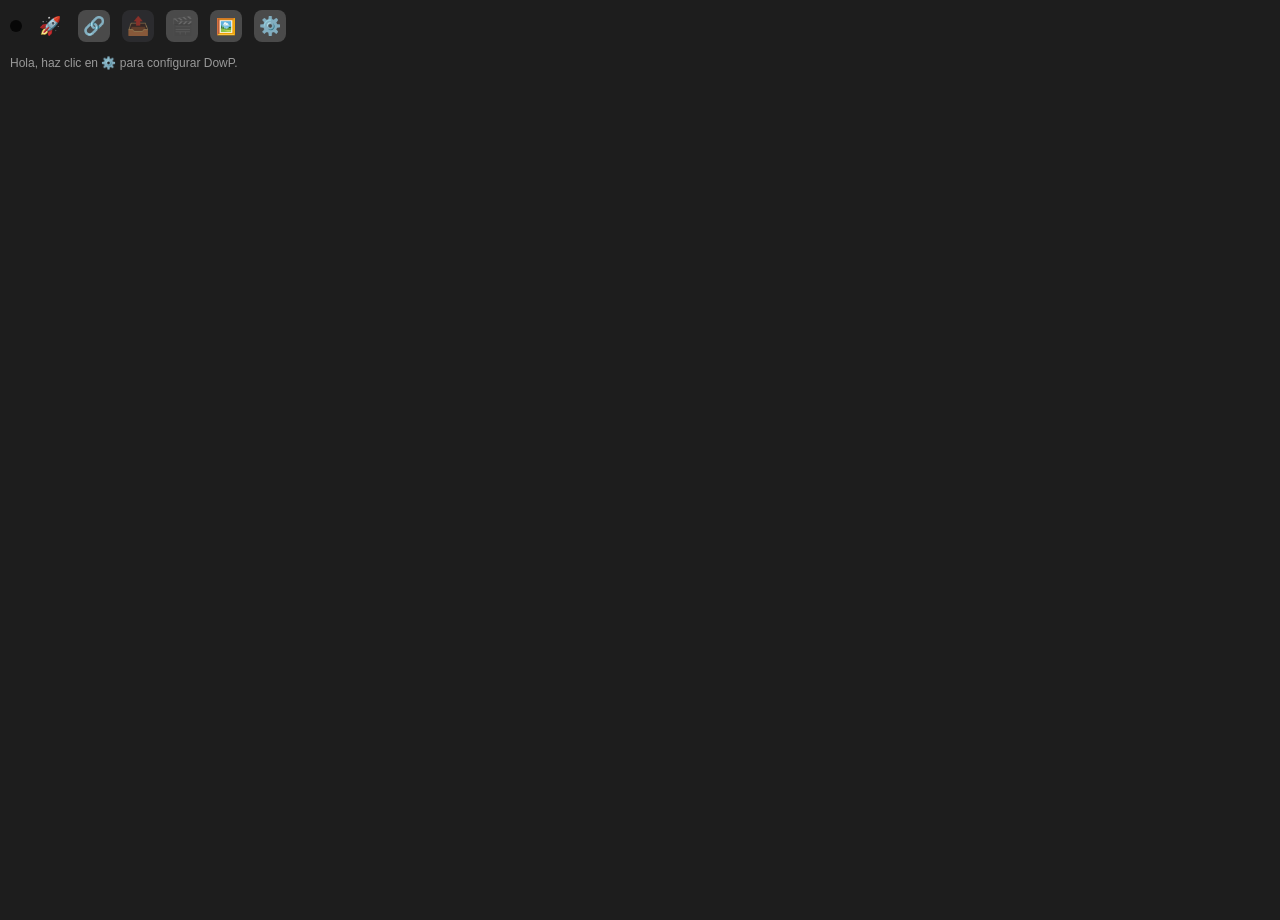
<file: importer_adobe/src/index.html>
<!DOCTYPE html>
<html>
<head>
    <title>DowP Importer</title>
    <link rel="stylesheet" href="css/styles.css">
</head>
<body>
    <div class="container">
        <div id="status-indicator" class="disconnected" title="Estado de Conexión"></div>
        <div class="icon-button" id="btn-launch" title="Abrir DowP">🚀</div>
        <div class="icon-button" id="btn-check" title="Comprobar Conexión">🔗</div>
        <div class="icon-button" id="btn-send-to-dowp" title="Enviar selección a DowP">📤</div>

        <div class="checkbox-container" id="add-to-timeline-container" title="Añadir a la línea de tiempo activa">
            <input type="checkbox" id="add-to-timeline-checkbox" disabled>
            <label for="add-to-timeline-checkbox" id="add-to-timeline-label">🎬</label>
        </div>
        <div class="checkbox-container" id="import-images-container" title="Añadir imágenes a la línea de tiempo">
            <input type="checkbox" id="import-images-checkbox" disabled>
            <label for="import-images-checkbox" id="import-images-label">🖼️</label>
        </div>

        <div class="icon-button" id="btn-settings" title="Configurar ruta de DowP">⚙️</div>
        
    </div>
    <div class="log-area">
        <p id="log-text">Hola, haz clic en ⚙️ para configurar DowP.</p>
    </div>
    <script type="text/javascript" src="./js/CSInterface.js"></script>
    <script type="text/javascript" src="./js/platform.js"></script>
    <script type="text/javascript" src="./js/socket.io.js"></script>
    <script type="text/javascript" src="./js/main.js"></script>
</body>
</html>
</file>
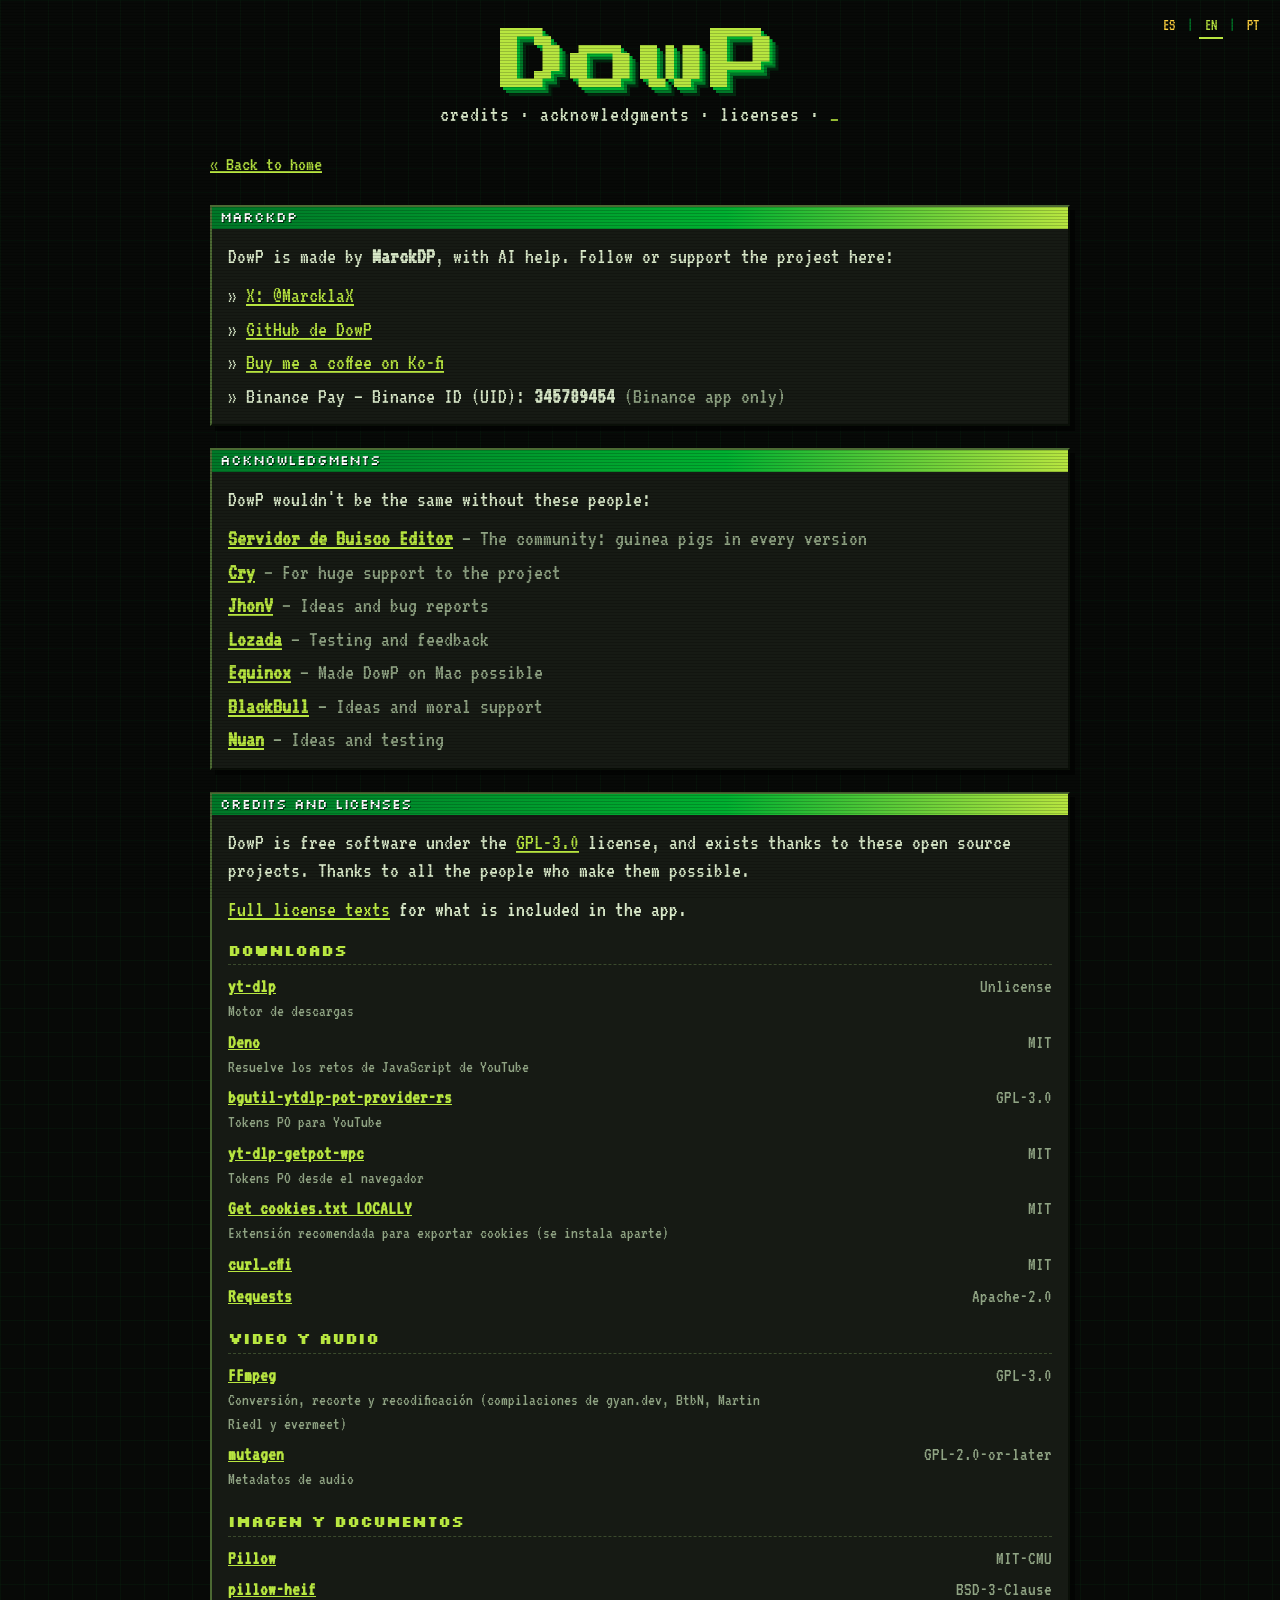
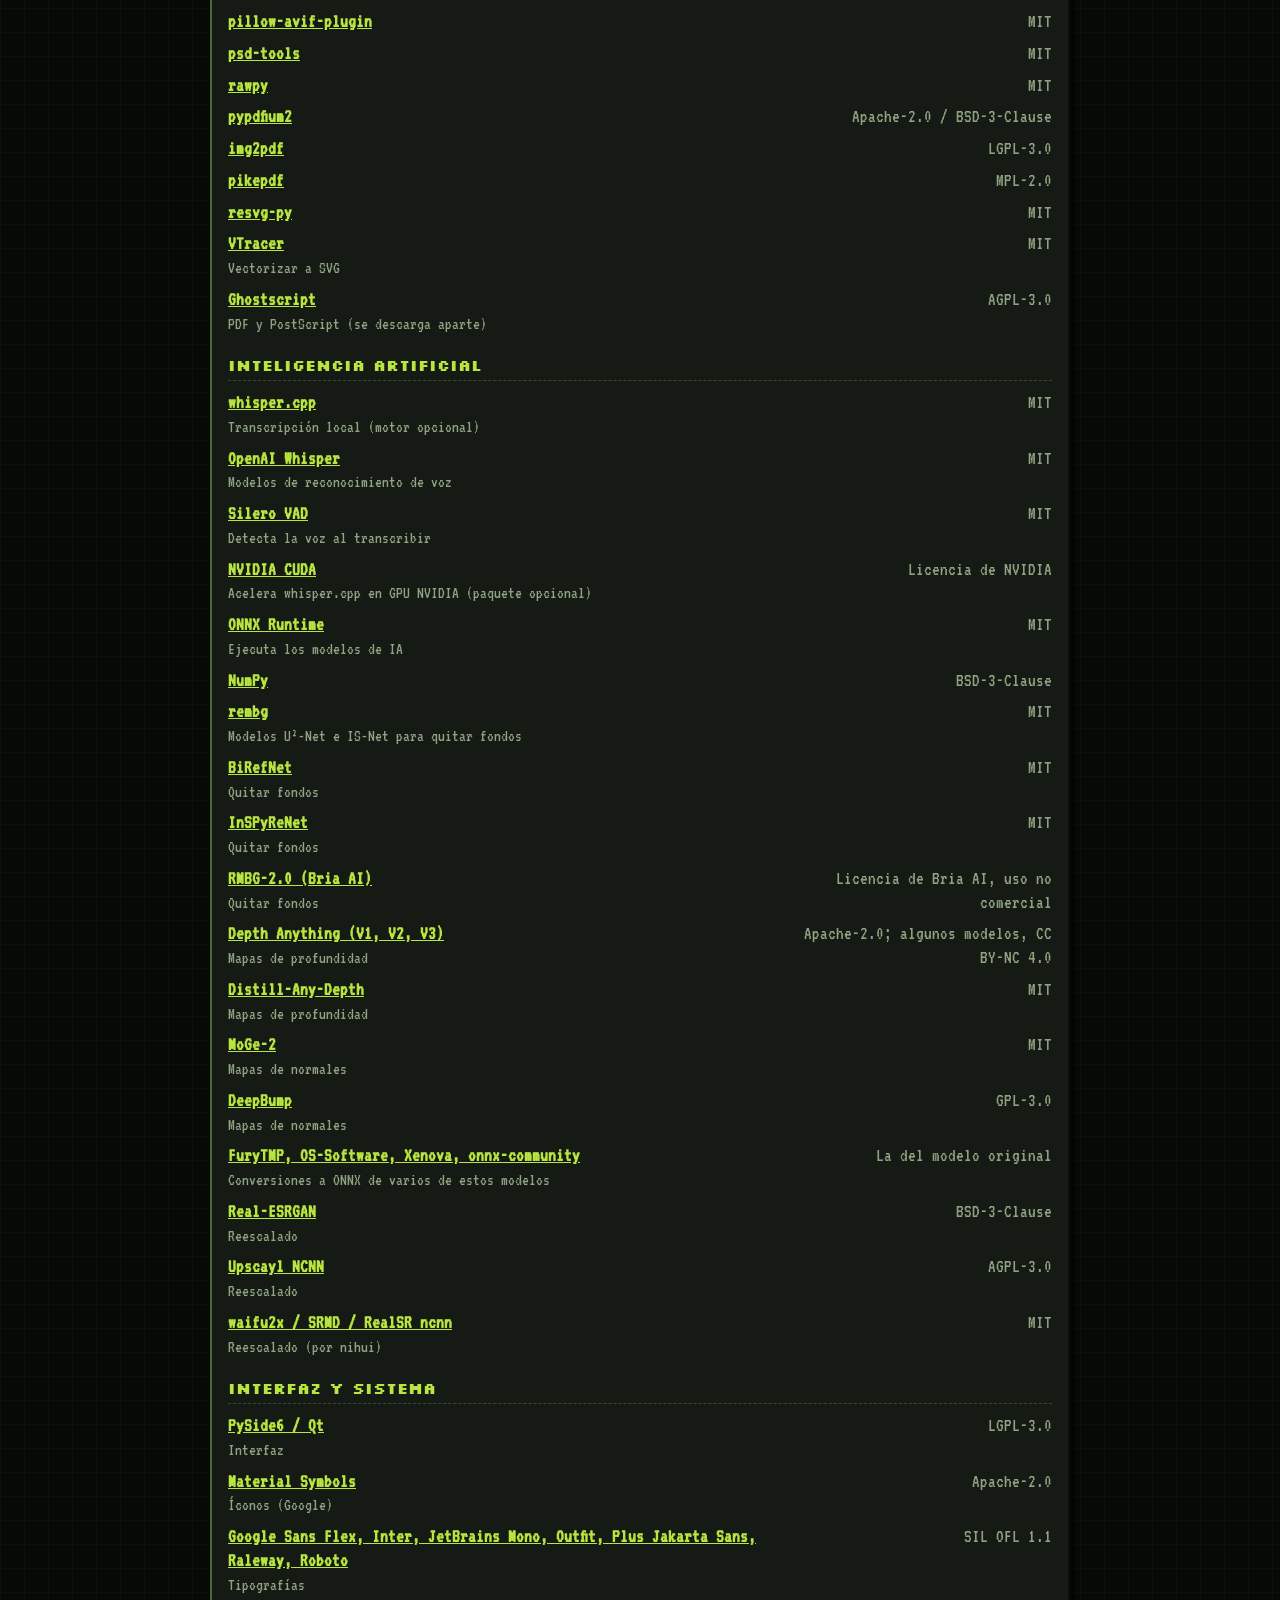
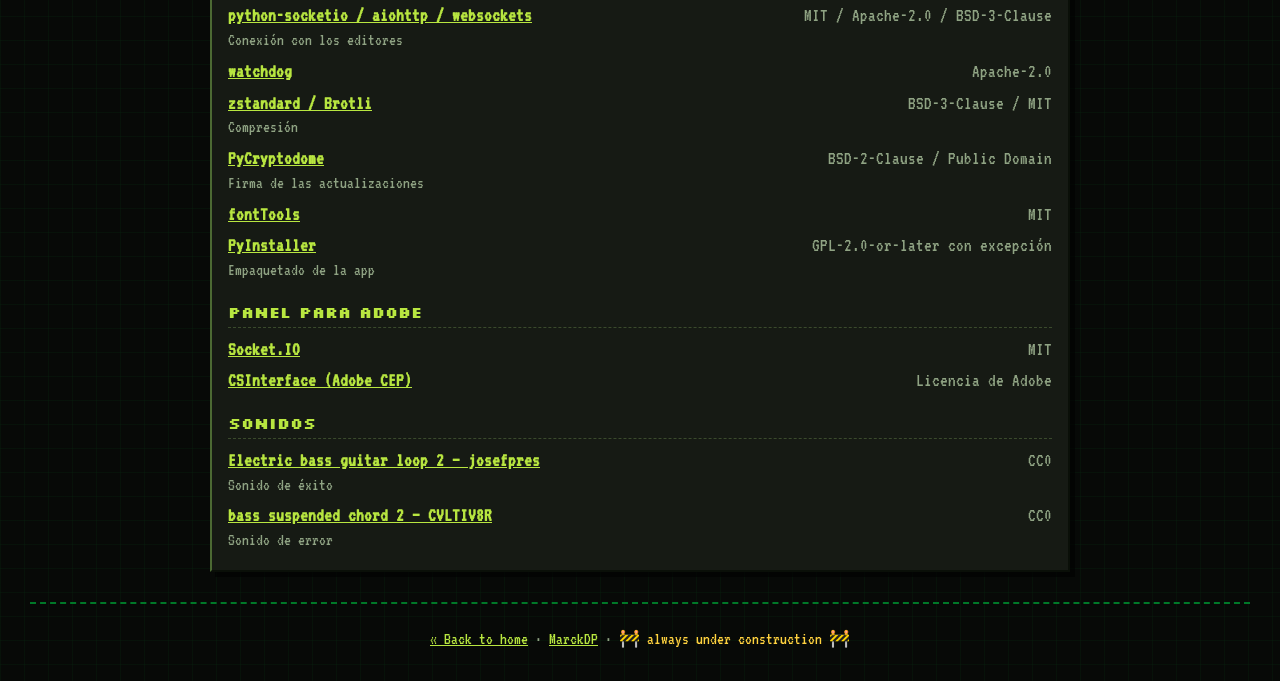
<file: docs/creditos.html>
<!DOCTYPE html>
<html lang="es">
<head>
    <meta charset="UTF-8">
    <meta name="viewport" content="width=device-width, initial-scale=1.0">
    <title>DowP — créditos y agradecimientos</title>
    <meta name="description" content="Créditos, agradecimientos y licencias de DowP.">
    <link rel="icon" type="image/png" href="img/logo32.png">

    <!-- Open Graph / Redes Sociales -->
    <meta property="og:type" content="website">
    <meta property="og:url" content="https://marckdp.github.io/DowP/creditos.html">
    <meta property="og:title" content="DowP — créditos y agradecimientos">
    <meta property="og:description" content="Créditos, agradecimientos y licencias de DowP.">
    <meta property="og:image" content="https://marckdp.github.io/DowP/img/DowP_portada.jpg">
    <meta property="og:image:width" content="1200">
    <meta property="og:image:height" content="630">
    <meta property="og:image:type" content="image/jpeg">

    <!-- Twitter / X -->
    <meta name="twitter:card" content="summary_large_image">
    <meta name="twitter:title" content="DowP — créditos y agradecimientos">
    <meta name="twitter:description" content="Créditos, agradecimientos y licencias de DowP.">
    <meta name="twitter:image" content="https://marckdp.github.io/DowP/img/DowP_portada.jpg">

    <!-- Color de tema -->
    <meta name="theme-color" content="#b8e640">

    <link rel="preconnect" href="https://fonts.googleapis.com">
    <link rel="preconnect" href="https://fonts.gstatic.com" crossorigin>
    <link href="https://fonts.googleapis.com/css2?family=Press+Start+2P&family=Silkscreen:wght@400;700&family=VT323&display=swap" rel="stylesheet">
    <link rel="stylesheet" href="style.css?v=2026110101">
    <script src="lang.js?v=2026110101"></script>
</head>
<body>
    <!-- Generada a partir de app/src/core/credits.py: si cambias los datos allí, cámbialos aquí también. -->
    <div class="crt" aria-hidden="true"></div>

    <header class="masthead masthead-center">
        <div>
            <h1 class="masthead-title"><a href="index.html" style="text-decoration:none;color:inherit">DowP</a></h1>
            <p class="masthead-sub" data-i18n="cred_sub">créditos · agradecimientos · <span class="nowrap">licencias · <span class="blink">_</span></span></p>
        </div>
        <div class="lang-selector">
            <a href="#" data-lang="es">ES</a> | <a href="#" data-lang="en">EN</a> | <a href="#" data-lang="pt">PT</a>
        </div>
    </header>

    <main class="content single">
        <p class="small"><a href="index.html" data-i18n="cred_back">« Volver al inicio</a></p>

        <section class="win">
            <div class="win-bar"><span>MarckDP</span></div>
            <div class="win-body prose">
                <p data-i18n="cred_me_title">DowP lo hace <strong>MarckDP</strong>, con ayuda de IA. Puedes seguirme o apoyar el proyecto aquí:</p>
                <ul class="plain-list">
                    <li>» <a href="https://x.com/MarcklaX" target="_blank" rel="noopener">X: @MarcklaX</a></li>
                    <li>» <a href="https://github.com/MarckDP/DowP" target="_blank" rel="noopener">GitHub de DowP</a></li>
                    <li>» <a href="https://ko-fi.com/marckdbm" target="_blank" rel="noopener" data-i18n="cred_coffee">Invítame un café en Ko-fi</a></li>
                    <li>» <span data-i18n="cred_binance">Binance Pay — Binance ID (UID): <strong>345789454</strong> <span class="muted">(solo desde la app de Binance)</span></span></li>
                </ul>
            </div>
        </section>

        <section class="win">
            <div class="win-bar"><span data-i18n="cred_thx_title">Agradecimientos</span></div>
            <div class="win-body prose">
                <p data-i18n="cred_thx_sub">DowP no sería lo mismo sin estas personas:</p>
                <ul class="plain-list">
                        <li><strong><a href="https://discord.gg/enZFNbj5T8" target="_blank" rel="noopener">Servidor de Buisco Editor</a></strong> <span data-i18n="cred_thx_1"><span class="muted">— La comunidad: sujetos de prueba en cada versión</span></span></li>
                        <li><strong><a href="https://www.instagram.com/jhoncart0o" target="_blank" rel="noopener">Cry</a></strong> <span data-i18n="cred_thx_2"><span class="muted">— Por un apoyo enorme al proyecto</span></span></li>
                        <li><strong><a href="https://x.com/JhonV__" target="_blank" rel="noopener">JhonV</a></strong> <span data-i18n="cred_thx_3"><span class="muted">— Ideas y reporte de errores</span></span></li>
                        <li><strong><a href="https://www.instagram.com/soy_lozada" target="_blank" rel="noopener">Lozada</a></strong> <span data-i18n="cred_thx_4"><span class="muted">— Pruebas y comentarios</span></span></li>
                        <li><strong><a href="https://equinox-editor.equinox-dgrafico.chatgpt.site/" target="_blank" rel="noopener">Equinox</a></strong> <span data-i18n="cred_thx_5"><span class="muted">— Hizo posible DowP en Mac</span></span></li>
                        <li><strong><a href="https://blackbulldesigner.carrd.co/" target="_blank" rel="noopener">BlackBull</a></strong> <span data-i18n="cred_thx_6"><span class="muted">— Ideas y apoyo moral</span></span></li>
                        <li><strong><a href="https://x.com/SoyNuan" target="_blank" rel="noopener">Nuan</a></strong> <span data-i18n="cred_thx_7"><span class="muted">— Ideas y pruebas</span></span></li>
                </ul>
            </div>
        </section>

        <section class="win">
            <div class="win-bar"><span data-i18n="cred_lic_title">Créditos y licencias</span></div>
            <div class="win-body prose">
                <p data-i18n="cred_lic_p">DowP es software libre bajo la licencia
                    <a href="https://github.com/MarckDP/DowP/blob/main/LICENSE" target="_blank" rel="noopener">GPL-3.0</a>,
                    y existe gracias a estos proyectos de código abierto. Gracias a todas las personas que los hacen posibles.</p>
                <p data-i18n="cred_lic_full"><a href="https://github.com/MarckDP/DowP/blob/main/app/src/assets/licenses/THIRD_PARTY_LICENSES.txt" target="_blank" rel="noopener">Textos completos de las licencias</a> de lo que va incluido en la app.</p>
                    <h3 data-i18n="cred_dl">Descargas</h3>
                    <table class="credits-table">
                        <tr><td><strong><a href="https://github.com/yt-dlp/yt-dlp" target="_blank" rel="noopener">yt-dlp</a></strong><br><span class="muted">Motor de descargas</span></td><td class="lic">Unlicense</td></tr>
                        <tr><td><strong><a href="https://github.com/denoland/deno" target="_blank" rel="noopener">Deno</a></strong><br><span class="muted">Resuelve los retos de JavaScript de YouTube</span></td><td class="lic">MIT</td></tr>
                        <tr><td><strong><a href="https://github.com/jim60105/bgutil-ytdlp-pot-provider-rs" target="_blank" rel="noopener">bgutil-ytdlp-pot-provider-rs</a></strong><br><span class="muted">Tokens PO para YouTube</span></td><td class="lic">GPL-3.0</td></tr>
                        <tr><td><strong><a href="https://github.com/coletdjnz/yt-dlp-getpot-wpc" target="_blank" rel="noopener">yt-dlp-getpot-wpc</a></strong><br><span class="muted">Tokens PO desde el navegador</span></td><td class="lic">MIT</td></tr>
                        <tr><td><strong><a href="https://github.com/kairi003/Get-cookies.txt-LOCALLY" target="_blank" rel="noopener">Get cookies.txt LOCALLY</a></strong><br><span class="muted">Extensión recomendada para exportar cookies (se instala aparte)</span></td><td class="lic">MIT</td></tr>
                        <tr><td><strong><a href="https://github.com/lexiforest/curl_cffi" target="_blank" rel="noopener">curl_cffi</a></strong></td><td class="lic">MIT</td></tr>
                        <tr><td><strong><a href="https://github.com/psf/requests" target="_blank" rel="noopener">Requests</a></strong></td><td class="lic">Apache-2.0</td></tr>
                    </table>
                    <h3>Video y audio</h3>
                    <table class="credits-table">
                        <tr><td><strong><a href="https://ffmpeg.org" target="_blank" rel="noopener">FFmpeg</a></strong><br><span class="muted">Conversión, recorte y recodificación (compilaciones de gyan.dev, BtbN, Martin Riedl y evermeet)</span></td><td class="lic">GPL-3.0</td></tr>
                        <tr><td><strong><a href="https://github.com/quodlibet/mutagen" target="_blank" rel="noopener">mutagen</a></strong><br><span class="muted">Metadatos de audio</span></td><td class="lic">GPL-2.0-or-later</td></tr>
                    </table>
                    <h3>Imagen y documentos</h3>
                    <table class="credits-table">
                        <tr><td><strong><a href="https://github.com/python-pillow/Pillow" target="_blank" rel="noopener">Pillow</a></strong></td><td class="lic">MIT-CMU</td></tr>
                        <tr><td><strong><a href="https://github.com/bigcat88/pillow_heif" target="_blank" rel="noopener">pillow-heif</a></strong></td><td class="lic">BSD-3-Clause</td></tr>
                        <tr><td><strong><a href="https://github.com/fdintino/pillow-avif-plugin" target="_blank" rel="noopener">pillow-avif-plugin</a></strong></td><td class="lic">MIT</td></tr>
                        <tr><td><strong><a href="https://github.com/psd-tools/psd-tools" target="_blank" rel="noopener">psd-tools</a></strong></td><td class="lic">MIT</td></tr>
                        <tr><td><strong><a href="https://github.com/letmaik/rawpy" target="_blank" rel="noopener">rawpy</a></strong></td><td class="lic">MIT</td></tr>
                        <tr><td><strong><a href="https://github.com/pypdfium2-team/pypdfium2" target="_blank" rel="noopener">pypdfium2</a></strong></td><td class="lic">Apache-2.0 / BSD-3-Clause</td></tr>
                        <tr><td><strong><a href="https://gitlab.mister-muffin.de/josch/img2pdf" target="_blank" rel="noopener">img2pdf</a></strong></td><td class="lic">LGPL-3.0</td></tr>
                        <tr><td><strong><a href="https://github.com/pikepdf/pikepdf" target="_blank" rel="noopener">pikepdf</a></strong></td><td class="lic">MPL-2.0</td></tr>
                        <tr><td><strong><a href="https://github.com/baseplate-admin/resvg-py" target="_blank" rel="noopener">resvg-py</a></strong></td><td class="lic">MIT</td></tr>
                        <tr><td><strong><a href="https://github.com/visioncortex/vtracer" target="_blank" rel="noopener">VTracer</a></strong><br><span class="muted">Vectorizar a SVG</span></td><td class="lic">MIT</td></tr>
                        <tr><td><strong><a href="https://www.ghostscript.com" target="_blank" rel="noopener">Ghostscript</a></strong><br><span class="muted">PDF y PostScript (se descarga aparte)</span></td><td class="lic">AGPL-3.0</td></tr>
                    </table>
                    <h3>Inteligencia artificial</h3>
                    <table class="credits-table">
                        <tr><td><strong><a href="https://github.com/ggml-org/whisper.cpp" target="_blank" rel="noopener">whisper.cpp</a></strong><br><span class="muted">Transcripción local (motor opcional)</span></td><td class="lic">MIT</td></tr>
                        <tr><td><strong><a href="https://github.com/openai/whisper" target="_blank" rel="noopener">OpenAI Whisper</a></strong><br><span class="muted">Modelos de reconocimiento de voz</span></td><td class="lic">MIT</td></tr>
                        <tr><td><strong><a href="https://github.com/snakers4/silero-vad" target="_blank" rel="noopener">Silero VAD</a></strong><br><span class="muted">Detecta la voz al transcribir</span></td><td class="lic">MIT</td></tr>
                        <tr><td><strong><a href="https://docs.nvidia.com/cuda/eula/" target="_blank" rel="noopener">NVIDIA CUDA</a></strong><br><span class="muted">Acelera whisper.cpp en GPU NVIDIA (paquete opcional)</span></td><td class="lic">Licencia de NVIDIA</td></tr>
                        <tr><td><strong><a href="https://github.com/microsoft/onnxruntime" target="_blank" rel="noopener">ONNX Runtime</a></strong><br><span class="muted">Ejecuta los modelos de IA</span></td><td class="lic">MIT</td></tr>
                        <tr><td><strong><a href="https://github.com/numpy/numpy" target="_blank" rel="noopener">NumPy</a></strong></td><td class="lic">BSD-3-Clause</td></tr>
                        <tr><td><strong><a href="https://github.com/danielgatis/rembg" target="_blank" rel="noopener">rembg</a></strong><br><span class="muted">Modelos U²-Net e IS-Net para quitar fondos</span></td><td class="lic">MIT</td></tr>
                        <tr><td><strong><a href="https://github.com/ZhengPeng7/BiRefNet" target="_blank" rel="noopener">BiRefNet</a></strong><br><span class="muted">Quitar fondos</span></td><td class="lic">MIT</td></tr>
                        <tr><td><strong><a href="https://github.com/plemeri/InSPyReNet" target="_blank" rel="noopener">InSPyReNet</a></strong><br><span class="muted">Quitar fondos</span></td><td class="lic">MIT</td></tr>
                        <tr><td><strong><a href="https://huggingface.co/briaai/RMBG-2.0" target="_blank" rel="noopener">RMBG-2.0 (Bria AI)</a></strong><br><span class="muted">Quitar fondos</span></td><td class="lic">Licencia de Bria AI, uso no comercial</td></tr>
                        <tr><td><strong><a href="https://github.com/DepthAnything/Depth-Anything-V2" target="_blank" rel="noopener">Depth Anything (V1, V2, V3)</a></strong><br><span class="muted">Mapas de profundidad</span></td><td class="lic">Apache-2.0; algunos modelos, CC BY-NC 4.0</td></tr>
                        <tr><td><strong><a href="https://github.com/Westlake-AGI-Lab/Distill-Any-Depth" target="_blank" rel="noopener">Distill-Any-Depth</a></strong><br><span class="muted">Mapas de profundidad</span></td><td class="lic">MIT</td></tr>
                        <tr><td><strong><a href="https://github.com/microsoft/MoGe" target="_blank" rel="noopener">MoGe-2</a></strong><br><span class="muted">Mapas de normales</span></td><td class="lic">MIT</td></tr>
                        <tr><td><strong><a href="https://github.com/HugoTini/DeepBump" target="_blank" rel="noopener">DeepBump</a></strong><br><span class="muted">Mapas de normales</span></td><td class="lic">GPL-3.0</td></tr>
                        <tr><td><strong><a href="https://huggingface.co/onnx-community" target="_blank" rel="noopener">FuryTMP, OS-Software, Xenova, onnx-community</a></strong><br><span class="muted">Conversiones a ONNX de varios de estos modelos</span></td><td class="lic">La del modelo original</td></tr>
                        <tr><td><strong><a href="https://github.com/xinntao/Real-ESRGAN" target="_blank" rel="noopener">Real-ESRGAN</a></strong><br><span class="muted">Reescalado</span></td><td class="lic">BSD-3-Clause</td></tr>
                        <tr><td><strong><a href="https://github.com/upscayl/upscayl-ncnn" target="_blank" rel="noopener">Upscayl NCNN</a></strong><br><span class="muted">Reescalado</span></td><td class="lic">AGPL-3.0</td></tr>
                        <tr><td><strong><a href="https://github.com/nihui/waifu2x-ncnn-vulkan" target="_blank" rel="noopener">waifu2x / SRMD / RealSR ncnn</a></strong><br><span class="muted">Reescalado (por nihui)</span></td><td class="lic">MIT</td></tr>
                    </table>
                    <h3>Interfaz y sistema</h3>
                    <table class="credits-table">
                        <tr><td><strong><a href="https://www.qt.io/qt-for-python" target="_blank" rel="noopener">PySide6 / Qt</a></strong><br><span class="muted">Interfaz</span></td><td class="lic">LGPL-3.0</td></tr>
                        <tr><td><strong><a href="https://github.com/google/material-design-icons" target="_blank" rel="noopener">Material Symbols</a></strong><br><span class="muted">Íconos (Google)</span></td><td class="lic">Apache-2.0</td></tr>
                        <tr><td><strong><a href="https://fonts.google.com" target="_blank" rel="noopener">Google Sans Flex, Inter, JetBrains Mono, Outfit, Plus Jakarta Sans, Raleway, Roboto</a></strong><br><span class="muted">Tipografías</span></td><td class="lic">SIL OFL 1.1</td></tr>
                        <tr><td><strong><a href="https://github.com/miguelgrinberg/python-socketio" target="_blank" rel="noopener">python-socketio / aiohttp / websockets</a></strong><br><span class="muted">Conexión con los editores</span></td><td class="lic">MIT / Apache-2.0 / BSD-3-Clause</td></tr>
                        <tr><td><strong><a href="https://github.com/gorakhargosh/watchdog" target="_blank" rel="noopener">watchdog</a></strong></td><td class="lic">Apache-2.0</td></tr>
                        <tr><td><strong><a href="https://github.com/indygreg/python-zstandard" target="_blank" rel="noopener">zstandard / Brotli</a></strong><br><span class="muted">Compresión</span></td><td class="lic">BSD-3-Clause / MIT</td></tr>
                        <tr><td><strong><a href="https://github.com/Legrandin/pycryptodome" target="_blank" rel="noopener">PyCryptodome</a></strong><br><span class="muted">Firma de las actualizaciones</span></td><td class="lic">BSD-2-Clause / Public Domain</td></tr>
                        <tr><td><strong><a href="https://github.com/fonttools/fonttools" target="_blank" rel="noopener">fontTools</a></strong></td><td class="lic">MIT</td></tr>
                        <tr><td><strong><a href="https://pyinstaller.org" target="_blank" rel="noopener">PyInstaller</a></strong><br><span class="muted">Empaquetado de la app</span></td><td class="lic">GPL-2.0-or-later con excepción</td></tr>
                    </table>
                    <h3>Panel para Adobe</h3>
                    <table class="credits-table">
                        <tr><td><strong><a href="https://github.com/socketio/socket.io" target="_blank" rel="noopener">Socket.IO</a></strong></td><td class="lic">MIT</td></tr>
                        <tr><td><strong><a href="https://github.com/Adobe-CEP/CEP-Resources" target="_blank" rel="noopener">CSInterface (Adobe CEP)</a></strong></td><td class="lic">Licencia de Adobe</td></tr>
                    </table>
                    <h3>Sonidos</h3>
                    <table class="credits-table">
                        <tr><td><strong><a href="https://freesound.org/people/josefpres/sounds/483145/" target="_blank" rel="noopener">Electric bass guitar loop 2 — josefpres</a></strong><br><span class="muted">Sonido de éxito</span></td><td class="lic">CC0</td></tr>
                        <tr><td><strong><a href="https://freesound.org/people/CVLTIV8R/sounds/799096/" target="_blank" rel="noopener">bass suspended chord 2 — CVLTIV8R</a></strong><br><span class="muted">Sonido de error</span></td><td class="lic">CC0</td></tr>
                    </table>
            </div>
        </section>
    </main>

    <footer class="footer">
        <p class="tiny">
            <a href="index.html" data-i18n="cred_back">Inicio</a>
            · <a href="https://github.com/MarckDP" target="_blank" rel="noopener">MarckDP</a>
            · <span class="under-construction" data-i18n="foot_const">🚧 siempre en construcción 🚧</span>
        </p>
    </footer>
    <script src="script.js?v=2026110101"></script>
</body>
</html>
</file>
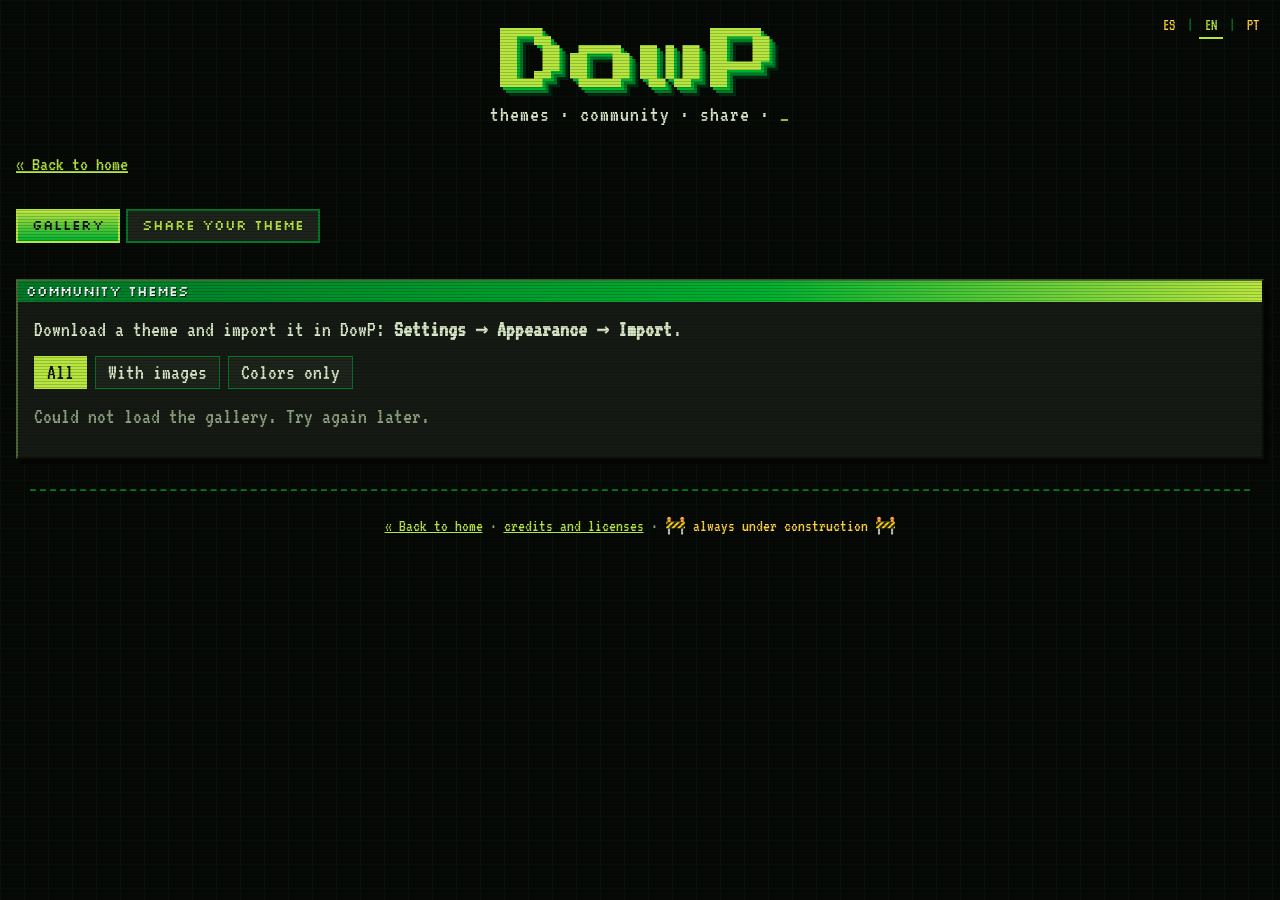
<file: docs/temas.html>
<!DOCTYPE html>
<html lang="es">
<head>
    <meta charset="UTF-8">
    <meta name="viewport" content="width=device-width, initial-scale=1.0">
    <title>DowP — temas de la comunidad</title>
    <meta name="description" content="Descarga temas para DowP o comparte el tuyo.">
    <link rel="icon" type="image/png" href="img/logo32.png">

    <!-- Open Graph / Redes Sociales -->
    <meta property="og:type" content="website">
    <meta property="og:url" content="https://marckdp.github.io/DowP/temas.html">
    <meta property="og:title" content="DowP — temas de la comunidad">
    <meta property="og:description" content="Descarga temas para DowP o comparte el tuyo.">
    <meta property="og:image" content="https://marckdp.github.io/DowP/img/DowP_portada.jpg">

    <!-- Color de tema -->
    <meta name="theme-color" content="#b8e640">

    <link rel="preconnect" href="https://fonts.googleapis.com">
    <link rel="preconnect" href="https://fonts.gstatic.com" crossorigin>
    <link href="https://fonts.googleapis.com/css2?family=Press+Start+2P&family=Silkscreen:wght@400;700&family=VT323&display=swap" rel="stylesheet">
    <link rel="stylesheet" href="style.css?v=2026110101">
    <script src="lang.js?v=2026110101"></script>
    <script src="https://challenges.cloudflare.com/turnstile/v0/api.js" async defer></script>
</head>
<body>
    <div class="crt" aria-hidden="true"></div>

    <header class="masthead masthead-center">
        <div>
            <h1 class="masthead-title"><a href="index.html" style="text-decoration:none;color:inherit">DowP</a></h1>
            <p class="masthead-sub" data-i18n="temas_sub">temas · comunidad · <span class="nowrap">comparte · <span class="blink">_</span></span></p>
        </div>
        <div class="lang-selector">
            <a href="#" data-lang="es">ES</a> | <a href="#" data-lang="en">EN</a> | <a href="#" data-lang="pt">PT</a>
        </div>
    </header>

    <main class="content single temas-ancha">
        <p class="small"><a href="index.html" data-i18n="cred_back">« Volver al inicio</a></p>

        <div class="temas-pestanas" role="tablist">
            <a href="#galeria" class="temas-pestana" role="tab" data-panel="galeria" data-i18n="temas_tab_gallery">Galería</a>
            <a href="#subir" class="temas-pestana" role="tab" data-panel="subir" data-i18n="temas_tab_share">Comparte tu tema</a>
        </div>

        <section class="win temas-panel" id="galeria">
            <div class="win-bar"><span data-i18n="temas_gallery_title">Temas de la comunidad</span></div>
            <div class="win-body prose">
                <p data-i18n="temas_gallery_intro">Descarga un tema e impórtalo en DowP: <strong>Ajustes → Apariencia → Importar</strong>.</p>
                <div class="temas-filtros" role="group">
                    <button type="button" class="temas-filtro active" data-filtro="todos" data-i18n="temas_filter_all">Todos</button>
                    <button type="button" class="temas-filtro" data-filtro="imagenes" data-i18n="temas_filter_images">Con imágenes</button>
                    <button type="button" class="temas-filtro" data-filtro="colores" data-i18n="temas_filter_colors">Solo colores</button>
                </div>
                <p id="temas-aviso" class="muted" data-i18n="temas_loading">Cargando temas...</p>
                <div id="temas-lista" class="temas-lista"></div>
            </div>
        </section>

        <section class="win temas-panel" id="subir" hidden>
            <div class="win-bar"><span data-i18n="temas_upload_title">Comparte tu tema</span></div>
            <div class="win-body prose">
                <p data-i18n="temas_upload_intro">En DowP, exporta tu tema desde <strong>Ajustes → Apariencia → Exportar</strong>. Se revisa antes de publicarse. Por ahora no se aceptan temas con fuentes propias.</p>
                <form id="temas-form" class="temas-form">
                    <label class="temas-zona" id="temas-zona" for="temas-archivo">
                        <input type="file" id="temas-archivo" accept=".dthmp,.json">
                        <strong data-i18n="temas_drop_title">Arrastra tu tema aquí</strong>
                        <span data-i18n="temas_drop_hint">o haz clic para elegirlo · .dthmp o .json, hasta 20 MB</span>
                        <span id="temas-elegido" class="temas-elegido" hidden></span>
                    </label>
                    <label class="temas-zona temas-zona-capturas" id="temas-zona-capturas" for="temas-capturas">
                        <input type="file" id="temas-capturas" accept=".png,.jpg,.jpeg,.webp" multiple>
                        <strong data-i18n="temas_captures_title">Capturas (opcional)</strong>
                        <span data-i18n="temas_captures_hint">Hasta 3 imágenes de DowP con tu tema, de hasta 8 MB cada una. Cuida que no se vean datos personales.</span>
                    </label>
                    <ul id="temas-capturas-lista" class="temas-capturas-lista" hidden></ul>
                    <label><span data-i18n="temas_nick_label">Tu nick (opcional)</span>
                        <input type="text" id="temas-nick" maxlength="30" autocomplete="nickname">
                    </label>
                    <div class="cf-turnstile" data-sitekey="0x4AAAAAAFuoWc9Osjjjee-8" data-theme="dark"></div>
                    <button type="submit" id="temas-subir" class="big-btn temas-boton" data-i18n="temas_submit">Subir tema</button>
                </form>
                <p id="temas-salida" class="temas-salida" role="status" hidden></p>
                <div id="temas-progreso" class="temas-progreso" role="status" hidden>
                    <ol>
                        <li data-paso="recibido" data-i18n="temas_step_received">Recibido</li>
                        <li data-paso="comprobado" data-i18n="temas_step_checked">Comprobado</li>
                        <li data-paso="revision" data-i18n="temas_step_review">En revisión</li>
                        <li data-paso="publicado" data-i18n="temas_step_published">Publicado</li>
                    </ol>
                    <p id="temas-progreso-texto"></p>
                </div>
            </div>
        </section>

    </main>

    <dialog id="tema-detalle" class="tema-detalle" aria-labelledby="tema-detalle-nombre">
        <div class="win-bar">
            <span id="tema-detalle-nombre"></span>
            <button type="button" id="tema-detalle-cerrar" class="tema-detalle-cerrar" aria-label="Cerrar">×</button>
        </div>
        <div class="tema-detalle-cuerpo">
            <a id="tema-detalle-enlace" target="_blank" rel="noopener"><img id="tema-detalle-imagen" alt=""></a>
            <div id="tema-detalle-miniaturas" class="tema-detalle-miniaturas"></div>
            <p id="tema-detalle-datos" class="muted"></p>
            <div id="tema-detalle-colores" class="tema-detalle-colores"></div>
            <p id="tema-detalle-incluye" class="muted"></p>
            <a id="tema-detalle-descargar" class="big-btn temas-boton" data-i18n="temas_download">Descargar</a>
        </div>
    </dialog>

    <footer class="footer">
        <p class="tiny">
            <a href="index.html" data-i18n="cred_back">Inicio</a>
            · <a href="creditos.html" data-i18n="foot_credits">créditos y licencias</a>
            · <span class="under-construction" data-i18n="foot_const">🚧 siempre en construcción 🚧</span>
        </p>
    </footer>
    <script src="script.js?v=2026110101"></script>
    <script src="temas.js?v=2026110101"></script>
</body>
</html>
</file>
<file: importer_adobe/src/css/styles.css>
body {
    background-color: #1d1d1d;
    color: #dcdcdc;
    font-family: sans-serif;
    margin: 0;
    padding: 10px;
    display: flex;
    flex-direction: column;
    height: 100vh;
    overflow-y: hidden;
}
.container {
    display: flex;
    align-items: center;
    gap: 12px;
}
#status-indicator {
    width: 12px;
    height: 12px;
    border-radius: 50%;
    transition: background-color 0.3s ease;
}
.disconnected { background-color: #070707; }
.linked-elsewhere { background-color: #f39c12; } 
.connected { background-color: #2ecc71; }
.dowp-closed { 
    background-color: #e74c3c; 
}
.launching {
    background: linear-gradient(45deg, #3498db, #74c0fc);
    animation: pulse-launching 1.5s ease-in-out infinite;
}

.connecting {
    background-color: #74c0fc;
    animation: pulse-connecting 1s ease-in-out infinite;
}
.icon-button {
    width: 32px;
    height: 32px;
    background-color: #4a4a4a;
    border-radius: 8px;
    display: flex;
    justify-content: center;
    align-items: center;
    font-size: 18px;
    cursor: pointer;
    transition: all 0.2s ease;
}
.icon-button:hover,
.checkbox-container:hover {
    background-color: #6a6a6a;
    transform: scale(1.1);
}
.icon-button:active {
    background-color: #3a3a3a;
    transform: scale(1.0);
}
.log-area {
    padding-top: 2px;
    flex-grow: 1;
}
#log-text {
    font-size: 12px;
    color: #999;
}
@keyframes pulse-animation {
  0% { opacity: 1; }
  50% { opacity: 0.5; }
  100% { opacity: 1; }
}
.loading {
  background-color: #f39c12;
  animation: pulse-animation 1.5s infinite ease-in-out;
}
.checkbox-container {
    display: flex;
    align-items: center;
    justify-content: center;
    width: 32px;
    height: 32px;
    background-color: #4a4a4a; 
    border-radius: 8px;
    transition: all 0.2s ease;
}

.checkbox-container:hover {
    background-color: #6a6a6a;
}

.checkbox-container.is-active {
    background-color: #2680eb;
}
.checkbox-container.is-active:hover {
    background-color: #4a9eef;
    transform: scale(1.1);
}

#add-to-timeline-label {
    font-size: 18px;
    cursor: pointer;
    opacity: 0.7; 
    transition: opacity 0.2s ease;
}

#add-to-timeline-checkbox:checked + #add-to-timeline-label {
    opacity: 1;
}

#add-to-timeline-checkbox:disabled + #add-to-timeline-label {
    cursor: not-allowed;
    opacity: 0.2;
}

#add-to-timeline-checkbox:disabled ~ .checkbox-container {
    background-color: #333333;
    cursor: not-allowed;
}

.checkbox-container input[type="checkbox"] {
    display: none;
}

@keyframes pulse-launching {
    0%, 100% {
        transform: scale(1);
        opacity: 0.8;
    }
    50% {
        transform: scale(1.2);
        opacity: 1;
    }
}

@keyframes pulse-connecting {
    0%, 100% {
        opacity: 0.5;
    }
    50% {
        opacity: 1;
    }

}
@media (max-width: 160px) {
    .container {
        flex-direction: column; 
        align-items: stretch;   
        gap: 8px;               
    }

    .log-area {
        padding-top: 8px;
    }
}

#btn-launch {
  display: inline-flex;
  align-items: center;
  justify-content: center;
  width: 32px;               
  height: 32px;
  padding: 0;
  border-radius: 6px;
  border: none;
  cursor: pointer;
  color: white;
  font-size: 18px;
  box-sizing: border-box;   
  transition: transform .14s ease, box-shadow .18s ease, background-color .18s ease;
  vertical-align: middle;    
  background: transparent;   
}

#btn-launch.state-closed {
  background: #4a4a4f; 
  box-shadow: none;
  transform: none; 
}

#btn-launch.state-open {
  background: #2ecc71; 
  box-shadow: 0 8px 22px rgba(46,204,113,0.14);
  transform: none;
}

#btn-launch:hover {
  transform: scale(1.06); 
  box-shadow: 0 12px 30px rgba(0,0,0,0.08); 
}

#btn-launch.state-open:hover {
  box-shadow: 0 14px 36px rgba(46,204,113,0.20); 
  transform: scale(1.08);
}

#btn-launch:focus {
  outline: 3px solid rgba(255,255,255,0.06);
  outline-offset: 2px;
  border-radius: 6px;
}

#btn-launch .icon {
  display: inline-block;
  width: 18px;
  height: 18px;
  line-height: 1;
  text-align: center;
}

#btn-check.state-disconnected { background: #3a3a3f; box-shadow: none; }   /* gris oscuro */
#btn-check.state-connecting   { background: #030423; box-shadow: 0 6px 18px rgba(127,179,255,0.12); color:#022b44; }
#btn-check.state-connected    { background: #2680eb; box-shadow: 0 6px 18px rgba(47,111,214,0.12); } /* azul */
#btn-check.state-linked-other { background: #f39c12; box-shadow: 0 6px 18px rgba(243,156,18,0.12); } /* naranja */
#btn-check.state-linked-me    { background: #2ecc71; box-shadow: 0 6px 18px rgba(46,204,113,0.12); } /* verde */

@keyframes link-pulse {
  0% { transform: translateY(0); }
  50% { transform: translateY(-2px); }
  100% { transform: translateY(0); }
}
#btn-check.state-connecting { animation: link-pulse 1.2s infinite ease-in-out; }

#btn-check .icon {
  display: inline-flex;          
  align-items: center;
  justify-content: center;
  width: 18px;
  height: 18px;
  line-height: 1;
  font-size: 18px;               
  vertical-align: middle;
  transform: translateY(0);      
}

#btn-check:focus { outline: 3px solid rgba(255,255,255,0.06); outline-offset: 2px; border-radius:6px; }

.glow-active {
  box-shadow: 0 10px 28px rgba(46,204,113,0.16), inset 0 1px 0 rgba(255,255,255,0.03);
  transform: translateY(-1px);
  transition: box-shadow .22s ease, transform .14s ease;
}

.glow-strong {
  box-shadow: 0 14px 40px rgba(46,204,113,0.22), 0 2px 8px rgba(46,204,113,0.08);
  transform: translateY(-2px);
}

@keyframes active-pulse {
  0% { box-shadow: 0 8px 22px rgba(46,204,113,0.12); transform: translateY(0); }
  50% { box-shadow: 0 14px 36px rgba(46,204,113,0.18); transform: translateY(-1px); }
  100% { box-shadow: 0 8px 22px rgba(46,204,113,0.12); transform: translateY(0); }
}
.glow-pulse {
  animation: active-pulse 1.6s infinite ease-in-out;
}

.glow-blue { box-shadow: 0 10px 28px rgba(47,111,214,0.14); }
.glow-orange { box-shadow: 0 10px 28px rgba(243,156,18,0.14); }

.is-disabled {
    opacity: 0.3;
    cursor: not-allowed;
    pointer-events: none;
}

/* --- Estilo Botón de Envío --- */
#btn-send-to-dowp {
    background-color: #6F42C1; /* Morado (Color de proceso) */
    color: white;
    transition: all 0.2s ease;
    opacity: 1;
    pointer-events: auto;
}

#btn-send-to-dowp:hover {
    background-color: #845ef7; /* Morado más claro */
    transform: scale(1.05);
    box-shadow: 0 0 8px rgba(111, 66, 193, 0.5);
}

#btn-send-to-dowp:active {
    transform: scale(0.95);
    background-color: #59369a;
}

/* Clase para deshabilitar visualmente (cuando no hay conexión) */
#btn-send-to-dowp.is-disabled {
    background-color: #3a3a3f; /* Gris oscuro */
    color: #777;
    cursor: not-allowed;
    opacity: 0.5;
    pointer-events: none;
    box-shadow: none;
    transform: none;
}
</file>
<file: docs/style.css>
/* DowP — página de descargas, estilo web personal de los 2000.
   Colores sacados del logo: lima -> verde -> verde oscuro sobre negro. */

:root {
    --lime: #b8e640;
    --green: #00b030;
    --deep: #007828;
    --ink: #121212;
    --panel: #161a14;
    --panel-2: #1e241b;
    --text: #d8e8c8;
    --muted: #8fa383;
    --warn: #ffd23f;
    --off: #ff5a4f;
}

*, *::before, *::after { box-sizing: border-box; }

[hidden] { display: none !important; }

html { scroll-behavior: smooth; }

body {
    margin: 0;
    color: var(--text);
    font-family: "VT323", "Consolas", monospace;
    font-size: 22px;
    line-height: 1.25;
    background-color: #070907;
    /* Cielo de píxeles: dos capas de "estrellas" y una rejilla tenue */
    background-image:
        radial-gradient(1px 1px at 12px 18px, var(--lime) 50%, transparent 51%),
        radial-gradient(1px 1px at 61px 77px, #6f8f4a 50%, transparent 51%),
        linear-gradient(rgba(0, 176, 48, .05) 1px, transparent 1px),
        linear-gradient(90deg, rgba(0, 176, 48, .05) 1px, transparent 1px);
    background-size: 97px 97px, 131px 131px, 24px 24px, 24px 24px;
    padding: 0 16px 32px;
    overflow-x: hidden;
}

/* Líneas de monitor CRT por encima de todo, sin bloquear clics */
.crt {
    position: fixed;
    inset: 0;
    pointer-events: none;
    z-index: 50;
    background: repeating-linear-gradient(to bottom, rgba(0, 0, 0, .18) 0 1px, transparent 1px 3px);
}

a { color: var(--lime); }
a:hover { color: #fff; background: var(--deep); }

img.pixel, .masthead-logo { image-rendering: pixelated; }

.center { text-align: center; }
.small { font-size: 20px; color: var(--muted); margin: 10px 0 6px; }
.tiny { font-size: 17px; color: var(--muted); margin: 8px 0 0; }

/* ── Cabecera ─────────────────────────────────────── */
.masthead {
    max-width: 1220px;
    margin: 0 auto;
    padding: 28px 0 14px;
    /* Tamaño del título, compartido con el logo: el logo mide lo mismo que el bloque
       título + subtítulo (arriba a ras de "DowP", abajo a ras del subtítulo). */
    --title-size: clamp(34px, 7.5vw, 68px);
    display: flex;
    align-items: flex-start;
    gap: 18px;
}

.masthead-logo {
    /* título (line-height 1) + margen del subtítulo (4px) + una línea de subtítulo (~28px) */
    width: calc(var(--title-size) + 32px);
    height: calc(var(--title-size) + 32px);
    flex-shrink: 0;
    filter: drop-shadow(4px 4px 0 var(--deep));
    animation: bob 2.4s steps(2) infinite;
}

@keyframes bob { 50% { transform: translateY(-4px); } }

/* Press Start 2P y no Silkscreen: en Silkscreen gruesa la "W" es un bloque sin hueco. */
.masthead-title {
    font-family: "Press Start 2P", "Silkscreen", monospace;
    font-weight: 400;
    font-size: var(--title-size);
    line-height: 1;
    margin: 0;
    color: var(--lime);
    letter-spacing: 2px;
    text-shadow:
        3px 3px 0 var(--green),
        6px 6px 0 var(--deep),
        9px 9px 0 #03280f;
}

.masthead-sub {
    margin: 4px 0 0;
    font-size: 22px;
    line-height: 28px;
    color: var(--text);
    letter-spacing: 1px;
}

.masthead-center { justify-content: center; text-align: center; align-items: center; }
.masthead-logo-sm {
    width: 48px !important;
    height: 48px !important;
}

.lang-selector {
    position: absolute;
    top: 15px;
    right: 15px;
    font-size: 16px;
    color: var(--deep);
}
.lang-selector a {
    color: var(--warn);
    text-decoration: none;
    padding: 4px 6px;
}
.lang-selector a:hover { color: var(--lime); }
.lang-selector a.active { color: var(--lime); border-bottom: 2px solid var(--lime); }

.nowrap { white-space: nowrap; }

.blink { animation: blink 1s steps(1) infinite; color: var(--lime); }
@keyframes blink { 50% { opacity: 0; } }

/* ── Marquesina ───────────────────────────────────── */
.ticker {
    max-width: 1220px;
    margin: 0 auto 22px;
    overflow: hidden;
    white-space: nowrap;
    background: var(--ink);
    border: 2px solid var(--deep);
    border-left: 0;
    border-right: 0;
    color: var(--warn);
    font-size: 22px;
    padding: 4px 0;
}

.ticker-track {
    display: inline-flex;
    animation: scroll 38s linear infinite;
}

.ticker-track span { padding-right: 40px; }

@keyframes scroll { to { transform: translateX(-50%); } }

/* ── Distribución ─────────────────────────────────── */
.layout {
    max-width: 1220px;
    margin: 0 auto;
    display: grid;
    grid-template-columns: 215px minmax(0, 1fr) 235px;
    gap: 20px;
    align-items: start;
}

.sidebar {
    display: grid;
    gap: 18px;
    position: sticky;
    top: 16px;
}

.content { display: grid; gap: 22px; min-width: 0; }

/* ── Ventanas estilo escritorio viejo ─────────────── */
.win {
    background: var(--panel);
    border: 2px solid;
    border-color: #4c6a33 #0a0f08 #0a0f08 #4c6a33;
    box-shadow: 5px 5px 0 rgba(0, 0, 0, .6);
}

.win-bar {
    display: flex;
    justify-content: space-between;
    align-items: center;
    gap: 8px;
    padding: 2px 6px 2px 8px;
    background: linear-gradient(90deg, var(--deep), var(--green) 60%, var(--lime));
    color: #fff;
    font-family: "Silkscreen", monospace;
    font-size: 14px;
    text-shadow: 1px 1px 0 #03280f;
}

.win-body { padding: 14px 16px; margin: 0; }

/* ── Menú y estado ────────────────────────────────── */
.nav-list, .status-list { list-style: none; }
.nav-list li + li, .status-list li + li { margin-top: 4px; }
.nav-list a { text-decoration: none; display: block; padding: 0 4px; }

.status-list li { display: flex; align-items: center; gap: 8px; flex-wrap: wrap; }

.led {
    width: 11px;
    height: 11px;
    display: inline-block;
    border: 1px solid #000;
    flex-shrink: 0;
}
.led.on { background: var(--lime); box-shadow: 0 0 6px var(--lime); }
.led.off { background: var(--off); }
.led.wait { background: var(--warn); animation: blink 1.4s steps(1) infinite; }

.tag {
    font-style: normal;
    font-size: 16px;
    color: var(--ink);
    background: var(--muted);
    padding: 0 4px;
}

/* ── Contador tipo odómetro ───────────────────────── */
.odometer {
    display: inline-flex;
    gap: 3px;
    margin: 4px 0;
    font-family: "Silkscreen", monospace;
    font-size: 24px;
}

.odometer span {
    background: #000;
    color: var(--lime);
    border: 1px solid #333;
    min-width: 24px;
    padding: 2px 3px;
    text-shadow: 0 0 6px var(--green);
}

/* ── Descarga ─────────────────────────────────────── */
.win-hero { border-width: 3px; }

.hero-line { font-size: 28px; margin: 4px 0 16px; }

.new {
    display: inline-block;
    font-family: "Silkscreen", monospace;
    font-size: 12px;
    color: var(--ink);
    background: var(--warn);
    padding: 1px 5px;
    vertical-align: middle;
    animation: blink 1.2s steps(1) infinite;
}

.big-btn {
    display: inline-flex;
    align-items: center;
    gap: 14px;
    max-width: 100%;
    padding: 14px 26px;
    font-family: "Silkscreen", monospace;
    font-size: clamp(15px, 3.2vw, 22px);
    color: var(--ink);
    text-decoration: none;
    background: linear-gradient(180deg, var(--lime), var(--green));
    border: 3px solid;
    border-color: #e2ff9a var(--deep) var(--deep) #e2ff9a;
    box-shadow: 6px 6px 0 #03280f;
    transition: transform .05s;
}

.big-btn:hover { color: var(--ink); background: linear-gradient(180deg, #d6ff70, var(--lime)); }
.big-btn:active { transform: translate(4px, 4px); box-shadow: 2px 2px 0 #03280f; }

.big-btn-arrow { animation: bob 1s steps(2) infinite; }

.cards {
    display: flex;
    gap: 10px;
    justify-content: center;
    flex-wrap: wrap;
}

.card {
    font-size: 20px;
    text-decoration: none;
    color: var(--text);
    background: var(--panel-2);
    border: 2px solid;
    border-color: #4c6a33 #0a0f08 #0a0f08 #4c6a33;
    padding: 4px 12px;
}
.card span { color: var(--muted); }
.dl-aviso { margin: 6px 0 0; font-size: 17px; line-height: 1.15; color: var(--warn); }
.dl-aviso[hidden] { display: none; }
.card:hover { color: var(--ink); background: var(--lime); }
.card:hover span { color: var(--deep); }

/* ── Texto ────────────────────────────────────────── */
.prose p { margin: 0 0 12px; }
.prose p:last-child { margin-bottom: 0; }

mark { background: var(--deep); color: #fff; padding: 0 3px; }

.sign { color: var(--muted); text-align: right; }

/* ── Galería ──────────────────────────────────────── */
.gallery {
    display: grid;
    grid-template-columns: repeat(auto-fill, minmax(190px, 1fr));
    gap: 14px;
}

.shot {
    display: flex;
    flex-direction: column;
    gap: 6px;
    padding: 6px;
    background: var(--ink);
    color: var(--muted);
    font: inherit;
    font-size: 17px;
    border: 2px solid;
    border-color: #0a0f08 #4c6a33 #4c6a33 #0a0f08;
    cursor: zoom-in;
    text-align: left;
}

.shot img {
    width: 100%;
    aspect-ratio: 1116 / 789;
    object-fit: cover;
    display: block;
    border: 1px solid #000;
}

.shot:hover, .shot:focus-visible { color: var(--lime); border-color: var(--lime); outline: none; }

/* ── Funciones ────────────────────────────────────── */
.features { margin: 0; display: grid; gap: 12px; }
.features div { border-left: 3px solid var(--deep); padding-left: 10px; }
.features dt { color: var(--lime); font-size: 23px; }
.features dd { margin: 2px 0 0; }

/* ── Preguntas ────────────────────────────────────── */
details { border-bottom: 1px dashed #3a4a2c; padding: 6px 0; }
details:last-child { border-bottom: 0; }
summary { cursor: pointer; color: var(--lime); }
summary:hover { color: #fff; }
details p { margin: 8px 0 4px; }

pre {
    background: #000;
    color: var(--lime);
    padding: 8px 10px;
    overflow-x: auto;
    font-family: "VT323", monospace;
    font-size: 20px;
    border: 1px solid #333;
}

/* ── Pie ──────────────────────────────────────────── */
.footer {
    max-width: 1220px;
    margin: 30px auto 0;
    text-align: center;
    border-top: 2px dashed var(--deep);
    padding-top: 16px;
}

.credits { display: flex; gap: 8px; justify-content: center; align-items: center; flex-wrap: wrap; margin: 0; }

/* Botoncitos de texto al estilo de los 88x31 */
.mini-btn {
    font-family: "Silkscreen", monospace;
    font-size: 11px;
    text-decoration: none;
    color: var(--lime);
    background: #000;
    border: 1px solid var(--lime);
    outline: 1px solid var(--deep);
    outline-offset: 1px;
    width: 88px;
    height: 31px;
    display: inline-flex;
    align-items: center;
    justify-content: center;
}

.under-construction { color: var(--warn); }

/* ── Temas ─────────────────────────────────────────────────────────── */
.temas-lateral a { display: block; }
.temas-lateral a[hidden] { display: none; }
.temas-lateral img { display: block; width: 100%; height: auto; border: 1px solid var(--deep); }
.temas-lateral a:hover img { border-color: var(--lime); }
.temas-lateral span { display: block; margin-top: 4px; overflow-wrap: anywhere; }
.ticker a { color: inherit; }

.temas-pestanas { display: flex; flex-wrap: wrap; gap: 6px; margin: 4px 0 14px; }
.temas-pestana {
    padding: 6px 14px;
    font-family: "Silkscreen", monospace;
    font-size: 14px;
    text-decoration: none;
    color: var(--lime);
    background: var(--panel-2);
    border: 2px solid var(--deep);
}
.temas-pestana:hover { color: var(--lime); border-color: var(--lime); }
.temas-pestana.active { color: var(--ink); background: linear-gradient(180deg, var(--lime), var(--green)); border-color: var(--lime); }
.temas-zona {
    position: relative;
    align-items: center;
    max-width: 100% !important;
    padding: 26px 16px;
    text-align: center;
    cursor: pointer;
    background: #000;
    border: 2px dashed var(--deep);
}
.temas-zona input { position: absolute; inset: 0; width: 100%; height: 100%; opacity: 0; cursor: pointer; }
.temas-zona strong { font-family: "Silkscreen", monospace; font-size: 18px; font-weight: 400; color: var(--lime); }
.temas-zona span { color: var(--muted); }
.temas-zona:hover, .temas-zona:focus-within, .temas-zona.arrastrando { border-color: var(--lime); background: var(--panel-2); }
.temas-zona.con-archivo { border-style: solid; border-color: var(--green); }
.temas-zona .temas-elegido { margin-top: 6px; color: var(--warn); overflow-wrap: anywhere; }

.temas-filtros { display: flex; flex-wrap: wrap; gap: 8px; margin: 10px 0 14px; }
.temas-filtro {
    font: inherit;
    padding: 2px 12px;
    color: var(--text);
    background: var(--panel-2);
    border: 1px solid var(--deep);
    cursor: pointer;
}
.temas-filtro:hover, .temas-filtro.active { color: var(--ink); background: var(--lime); border-color: var(--lime); }
.temas-lista { display: grid; grid-template-columns: repeat(auto-fill, minmax(250px, 1fr)); gap: 16px; }
.tema-tarjeta { cursor: pointer; }
.tema-tarjeta:hover, .tema-tarjeta:focus-visible { border-color: var(--lime); outline: none; }
.temas-zona-capturas { padding: 14px 16px; }
.temas-zona-capturas strong { font-size: 15px; }
.temas-capturas-lista { width: 100%; margin: -4px 0 0; padding: 0; list-style: none; }
.temas-capturas-lista li { display: flex; justify-content: space-between; gap: 10px; color: var(--warn); overflow-wrap: anywhere; }
.temas-capturas-lista button { font: inherit; padding: 0 8px; color: var(--off); background: none; border: 1px solid var(--deep); cursor: pointer; }
.tema-detalle { width: min(860px, calc(100vw - 24px)); max-height: calc(100dvh - 24px); padding: 0; color: var(--text); background: var(--panel); border: 2px solid var(--lime); box-shadow: 8px 8px 0 #03280f; overflow: auto; }
.tema-detalle::backdrop { background: rgba(0, 0, 0, .78); }
.tema-detalle .win-bar { display: flex; justify-content: space-between; align-items: center; gap: 10px; position: sticky; top: 0; z-index: 1; }
.tema-detalle .win-bar span { overflow-wrap: anywhere; }
.tema-detalle-cerrar { font: inherit; line-height: 1; padding: 0 8px; color: var(--ink); background: var(--lime); border: 1px solid var(--deep); cursor: pointer; }
.tema-detalle-cuerpo { padding: 14px 16px 18px; }
.tema-detalle-cuerpo > a:first-child { display: block; }
.tema-detalle-cuerpo > a:first-child img { display: block; width: 100%; max-height: 60dvh; object-fit: contain; background: #000; }
.tema-detalle-miniaturas { display: flex; flex-wrap: wrap; gap: 8px; margin-top: 10px; }
.tema-detalle-miniaturas[hidden] { display: none; }
.tema-detalle-miniaturas button { padding: 0; background: #000; border: 2px solid var(--deep); cursor: pointer; }
.tema-detalle-miniaturas button.active, .tema-detalle-miniaturas button:hover { border-color: var(--lime); }
.tema-detalle-miniaturas img { display: block; width: 96px; height: 54px; object-fit: cover; }
.tema-detalle-colores { display: flex; flex-wrap: wrap; gap: 6px; margin: 6px 0; }
.tema-detalle-colores span { width: 34px; height: 22px; border: 1px solid var(--deep); }
.tema-detalle p { margin: 8px 0; overflow-wrap: anywhere; }
.tema-detalle .temas-boton { margin-top: 6px; }
.tema-tarjeta { display: flex; flex-direction: column; min-width: 0; padding: 10px; background: var(--panel-2); border: 1px solid var(--deep); }
.tema-tarjeta img { display: block; width: 100%; height: auto; aspect-ratio: 16 / 9; object-fit: cover; }
.tema-tarjeta h3 { margin: 8px 0 0; overflow-wrap: anywhere; }
.tema-tarjeta p { margin: 2px 0 10px; font-size: 18px; overflow-wrap: anywhere; }
.temas-boton { align-self: flex-start; justify-content: center; padding: 6px 14px; font-size: 14px; box-shadow: 3px 3px 0 #03280f; cursor: pointer; }
.temas-boton:disabled { opacity: .6; cursor: wait; }
.temas-form { display: flex; flex-direction: column; align-items: flex-start; gap: 12px; }
.temas-form label { display: flex; flex-direction: column; gap: 4px; width: 100%; max-width: 420px; }
.temas-form input:not(#temas-archivo) { font: inherit; width: 100%; max-width: 420px; padding: 4px 8px; color: var(--text); background: #000; border: 1px solid var(--deep); }
.temas-progreso { margin-top: 14px; padding: 12px 14px; background: #000; border: 1px solid var(--deep); }
.temas-progreso ol { display: flex; flex-wrap: wrap; gap: 6px 22px; margin: 0; padding: 0; list-style: none; }
.temas-progreso li { color: var(--muted); }
.temas-progreso li::before { content: "○ "; }
.temas-progreso li.hecho { color: var(--lime); }
.temas-progreso li.hecho::before { content: "● "; }
.temas-progreso li.fallo { color: var(--off); }
.temas-progreso li.fallo::before { content: "✕ "; }
.temas-progreso p { margin: 8px 0 0; color: var(--text); overflow-wrap: anywhere; }
.temas-progreso p[data-tipo="ok"] { color: var(--lime); }
.temas-progreso p[data-tipo="error"] { color: var(--off); }
.temas-salida { margin: 12px 0 0; color: var(--warn); overflow-wrap: anywhere; }
.temas-salida[data-tipo="ok"] { color: var(--lime); }
.temas-salida[data-tipo="error"] { color: var(--off); }

/* ── Botón 88x31 copiable y toast ─────────────────── */
.btn-badge-copy {
    background: transparent;
    border: none;
    padding: 0;
    margin: 0;
    cursor: pointer;
    position: relative;
    display: inline-block;
    vertical-align: middle;
}
.btn-badge-copy:hover img {
    filter: drop-shadow(0 0 5px var(--lime));
    transform: scale(1.04);
}
.btn-badge-copy:active img {
    transform: scale(0.96);
}
.btn-badge-copy img {
    transition: transform 0.15s ease, filter 0.15s ease;
}

.badge-copied-toast {
    position: absolute;
    bottom: -22px;
    left: 50%;
    transform: translateX(-50%) translateY(4px);
    background: #000;
    color: var(--lime);
    border: 1px solid var(--lime);
    box-shadow: 2px 2px 0 var(--deep);
    font-family: "Silkscreen", monospace;
    font-size: 10px;
    padding: 2px 6px;
    pointer-events: none;
    opacity: 0;
    white-space: nowrap;
    transition: opacity 0.2s ease, transform 0.2s ease;
    z-index: 30;
}
.badge-copied-toast.show {
    opacity: 1;
    transform: translateX(-50%) translateY(0);
}

/* ── Visor de capturas ────────────────────────────── */
.viewer {
    padding: 0;
    border: 0;
    background: transparent;
    max-width: min(1320px, calc(100vw - 24px));
    max-height: calc(100dvh - 24px);
    width: 100%;
    overflow: hidden;
}

.viewer::backdrop { background: rgba(0, 0, 0, .8); }

.viewer-foto {
    display: grid;
    grid-template-columns: auto minmax(0, 1fr) auto;
    align-items: center;
    gap: 12px;
}
/* Cabe siempre en la pantalla, descontando la barra, los margenes y el pie de foto. */
.viewer img {
    display: block;
    max-width: 100%;
    max-height: calc(100dvh - 150px);
    width: auto;
    height: auto;
    margin: 0 auto;
    border: 1px solid #000;
}
.viewer-flecha {
    font-family: "Silkscreen", monospace;
    font-size: 38px;
    line-height: 1;
    padding: 18px 12px;
    color: var(--ink);
    background: linear-gradient(180deg, var(--lime), var(--green));
    border: 3px solid;
    border-color: #e2ff9a var(--deep) var(--deep) #e2ff9a;
    box-shadow: 3px 3px 0 #03280f;
    cursor: pointer;
}
.viewer-flecha:hover { background: linear-gradient(180deg, #d6ff70, var(--lime)); }
.viewer-flecha:active { transform: translate(2px, 2px); box-shadow: 1px 1px 0 #03280f; }
.viewer-flecha:focus-visible { outline: 2px solid var(--warn); outline-offset: 2px; }
@media (max-width: 520px) {
    .viewer-foto { gap: 6px; }
    .viewer-flecha { font-size: 26px; padding: 12px 4px; }
    .viewer .win-body { padding: 8px; }
}

.win-close {
    font: inherit;
    font-size: 16px;
    line-height: 1;
    background: var(--ink);
    color: var(--lime);
    border: 1px solid var(--ink);
    padding: 1px 7px 3px;
    cursor: pointer;
}
.win-close:hover { background: var(--off); color: #fff; }


.support-text { margin: 0 0 10px; }
.support-btn { display: inline-block; font-size: 22px; padding: 4px 18px; }

/* ── Caja destacada y Desplegable de Historia ──────── */
.callout-box {
    background: rgba(0, 176, 48, .08);
    border-left: 3px solid var(--lime);
    padding: 6px 12px;
    margin: 14px 0;
}
.callout-box p { margin: 0; }

.story-details {
    margin-top: 18px;
    background: var(--panel-2);
    border: 1px dashed var(--deep);
    padding: 10px 14px;
}
.story-summary {
    cursor: pointer;
    font-family: "Silkscreen", monospace;
    font-size: 15px;
    color: var(--lime);
    outline: none;
    user-select: none;
}
.story-summary:hover { color: #fff; }
.story-body {
    margin-top: 10px;
    padding-top: 10px;
    border-top: 1px dotted var(--deep);
}

/* ── Widget de Radio y Chat ────────────────────────── */
.win-radio .win-bar {
    display: flex;
    justify-content: space-between;
    align-items: center;
}
.radio-led {
    width: 8px;
    height: 8px;
    border-radius: 50%;
    background: #333;
    border: 1px solid #111;
    display: inline-block;
    transition: background 0.2s, box-shadow 0.2s;
}
.radio-led.on {
    background: var(--lime);
    box-shadow: 0 0 6px var(--lime);
}
.radio-station-row {
    display: flex;
    justify-content: space-between;
    align-items: center;
    margin: 4px 0 6px;
    gap: 5px;
}
.radio-station {
    color: var(--warn);
    font-size: 16px;
    margin: 0;
    flex-grow: 1;
    text-align: center;
    white-space: nowrap;
    overflow: hidden;
    text-overflow: ellipsis;
}
.radio-station a {
    color: inherit;
    text-decoration: none;
}
.radio-station a:hover {
    text-decoration: underline;
}
.radio-nav {
    background: transparent;
    border: none;
    color: var(--green);
    cursor: pointer;
    font-size: 16px;
    padding: 0 5px;
}
.radio-nav:hover {
    color: var(--lime);
}
.radio-visualizer {
    display: flex;
    justify-content: center;
    align-items: flex-end;
    gap: 3px;
    height: 22px;
    margin: 0 auto 10px;
    background: #090c09;
    padding: 2px 8px;
    border: 1px solid #1f2e1b;
    width: fit-content;
}
.radio-visualizer span {
    display: inline-block;
    width: 6px;
    height: 3px;
    background: var(--green);
    transition: height 0.15s ease;
}
.radio-visualizer.playing span:nth-child(1) { animation: eq 0.6s ease-in-out infinite alternate; }
.radio-visualizer.playing span:nth-child(2) { animation: eq 0.4s ease-in-out infinite alternate 0.1s; }
.radio-visualizer.playing span:nth-child(3) { animation: eq 0.7s ease-in-out infinite alternate 0.2s; }
.radio-visualizer.playing span:nth-child(4) { animation: eq 0.5s ease-in-out infinite alternate 0.15s; }
.radio-visualizer.playing span:nth-child(5) { animation: eq 0.8s ease-in-out infinite alternate 0.05s; }
.radio-visualizer.playing span:nth-child(6) { animation: eq 0.45s ease-in-out infinite alternate 0.25s; }
@keyframes eq {
    0% { height: 3px; background: var(--green); }
    100% { height: 18px; background: var(--lime); }
}
.radio-controls {
    display: flex;
    flex-direction: column;
    align-items: center;
    gap: 8px;
    margin-bottom: 6px;
}
.radio-btn {
    width: 100%;
    font-size: 19px;
    cursor: pointer;
    display: inline-flex;
    align-items: center;
    justify-content: center;
    gap: 6px;
    padding: 4px 10px;
}
.radio-vol-box {
    display: flex;
    align-items: center;
    gap: 6px;
    width: 100%;
    justify-content: center;
}
.retro-slider {
    accent-color: var(--lime);
    height: 6px;
    cursor: pointer;
    width: 90px;
}
.chat-win-body {
    padding: 4px;
    background: #000;
}
.cbox-iframe {
    display: block;
    width: 100%;
    border: 1px solid var(--deep);
    background: #000;
}

/* ── Página de créditos ───────────────────────────── */
.content.single { max-width: 860px; margin: 0 auto; }
.content.single.temas-ancha { width: 100%; max-width: 1600px; }
.plain-list { list-style: none; padding: 0; margin: 0; }
.plain-list li + li { margin-top: 6px; }
.muted { color: var(--muted); }
.prose h3 {
    font-family: "Silkscreen", monospace;
    font-size: 15px;
    color: var(--lime);
    margin: 18px 0 6px;
    border-bottom: 1px dashed #3a4a2c;
    padding-bottom: 4px;
}
.credits-table { width: 100%; border-collapse: collapse; font-size: 19px; }
.credits-table td { padding: 4px 0; vertical-align: top; }
.credits-table td.lic { text-align: right; color: var(--muted); padding-left: 12px; width: 34%; }
.credits-table .muted { font-size: 17px; }

/* ── Móvil y Pantallas Medianas ───────────────────── */
@media (max-width: 1080px) {
    body { font-size: 20px; }
    .layout {
        grid-template-columns: minmax(0, 1fr);
        gap: 22px;
    }
    .content {
        order: 1;
    }
    .sidebar {
        position: static !important;
        top: auto;
        display: grid;
        grid-template-columns: repeat(auto-fit, minmax(220px, 1fr));
        gap: 16px;
    }
    .sidebar-left {
        order: 2;
    }
    .sidebar-right {
        order: 3;
    }
    .masthead { gap: 14px; padding-top: 20px; flex-wrap: wrap; }
    /* En móvil el subtítulo ocupa dos líneas: el logo se alinea solo con el título. */
    .masthead-logo { width: var(--title-size); height: var(--title-size); }
    .masthead-sub { font-size: 19px; line-height: 22px; }
    .big-btn { padding: 12px 16px; }
}

@media (max-width: 520px) {
    .sidebar {
        grid-template-columns: 1fr;
    }
}

/* ── Menos movimiento si el usuario lo pide ───────── */
@media (prefers-reduced-motion: reduce) {
    *, *::before, *::after { animation: none !important; transition: none !important; }
    html { scroll-behavior: auto; }
    .ticker { white-space: normal; }
    .ticker-track span[aria-hidden="true"] { display: none; }
    .radio-visualizer span { animation: none !important; }
}
</file>
